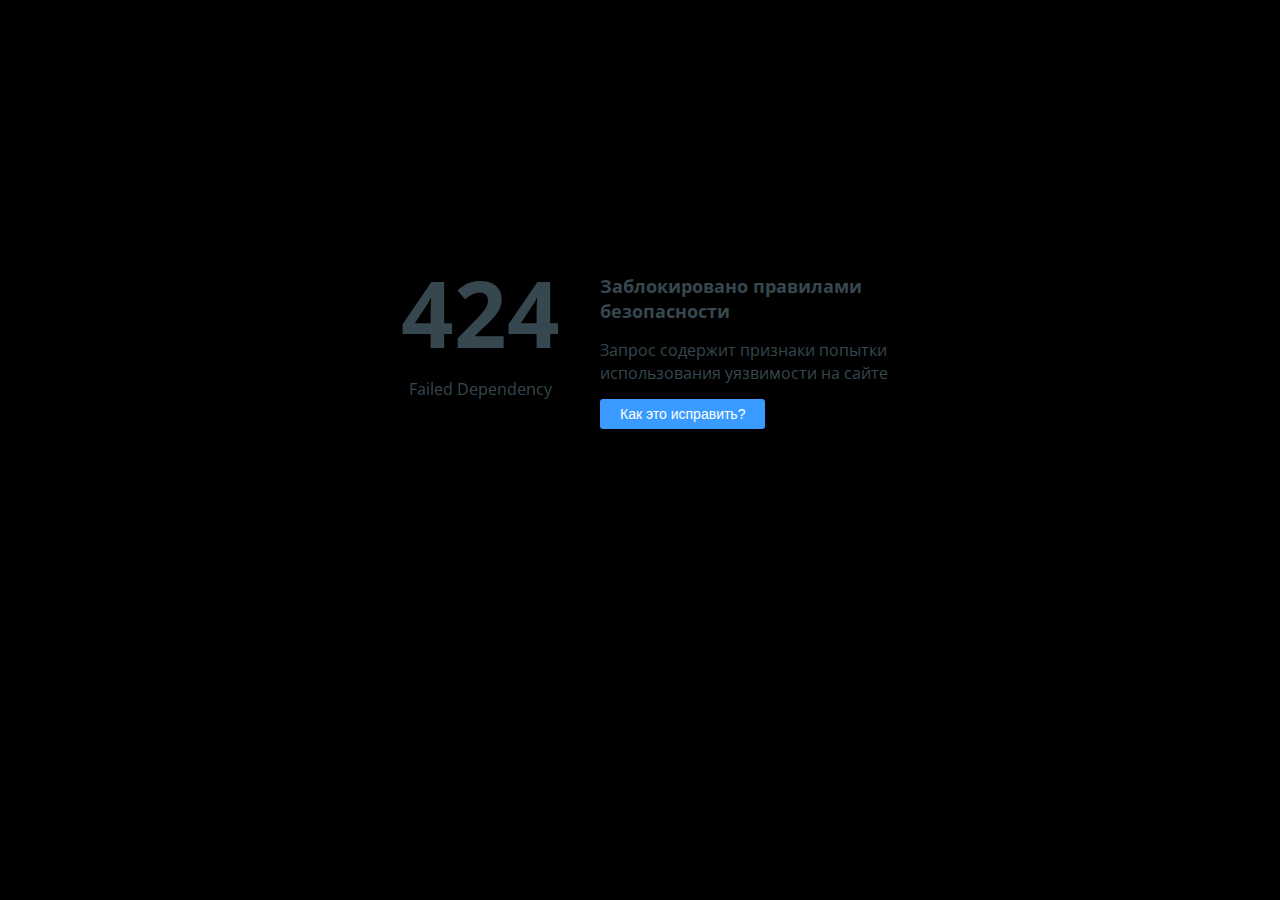
<file: css/owl.video.play.html>
<!doctype html>
<html>
<head>
    <title>424 Failed Dependency</title>
    <meta charset="UTF-8">
    <meta name="viewport" content="width=device-width">
    <link href='https://fonts.googleapis.com/css?family=Open+Sans:400,700&subset=latin,cyrillic' rel='stylesheet' type='text/css'>
    <style>
        body {
            background-color: #f1f4f5;
            background-color: #000000;
            color: #37474f;
            line-height: 1.4;
            font-family: 'Open Sans', sans-serif;
            margin: 0;
            padding: 0;
            }
        .error_code {
            display: block;
            font-size: 92px;
            font-weight: 700;
            margin-top: -25px;
            }
        .error_brief {
            display: block;
            font-size: 18px;
            font-weight: 700;
            margin-bottom: 15px;
            }
        .help_button, .fix_button {
            background-color: #399bff;
            color: #fff;
            margin-top: 15px;
            font-size: 14px;
            padding: 7px 20px 7px 20px;
            border: none;
            border-radius: 3px;
            vertical-align: middle;
            cursor: pointer;
            }
        .fix_button {
            background-color: #38ad41;
            }
        #fix_details {
            margin-top: 40px;
            visibility: hidden;
            opacity: 0;
            transition: visibility 0.3s, opacity 0.3s linear;
            }
    </style>

    <script language="JavaScript">
        function toggleHelp() {
            var e = document.getElementById("fix_details");
            if (e.style.visibility == 'visible') {
                e.style.visibility = 'hidden';
                e.style.opacity = 0;
            } else {
                e.style.visibility = 'visible';
                e.style.opacity = 1;
            }
        }
    </script>
</head>
<body>

<div style="display: table; position: absolute; height: 100%; width: 100%;">
    <div style="display: table-cell; vertical-align: middle; padding: 0 40px;">
        <div style="margin-left: auto; margin-right: auto; width: 520px;">
            <div style="float:left; width:200px; text-align: center; padding-right: 20px;">
                <span class="error_code">424</span>
                <span class="error_description">Failed Dependency</span>
            </div>
            <div style="float:left; width:300px;">
                <span class="error_brief">Заблокировано правилами безопасности</span>
                <span class="error_detail">Запрос содержит признаки попытки использования уязвимости на сайте</span>
                <br>
                <input type="button" value="Как это исправить?" class="help_button" onclick="toggleHelp()">
            </div>
            <div style="clear:both"></div>
            <div id="fix_details">
                Если Вы администратор сайта, самый быстрый способ исправить эту ошибку &mdash; воспользоваться
                Технической проверкой сайта в панели управления хостингом.
                
                <br>
                <input type="button" value="Техническая проверка сайта" class="fix_button" onclick="location.href = 'https://adm.tools/troubleshooting/?host=demo.artureanec.com&error=424&request=YxIZj7KvINtAyQGLEJzlfQAAANY&time=2022-09-02%2017:56:15'">
                <br><br>
                <a href="https://www.ukraine.com.ua/faq/error-424.html">Подробнее о возможных причинах ошибки...</a>
            </div>
        </div>
    </div>
</div>

</body>
</html>
</file>
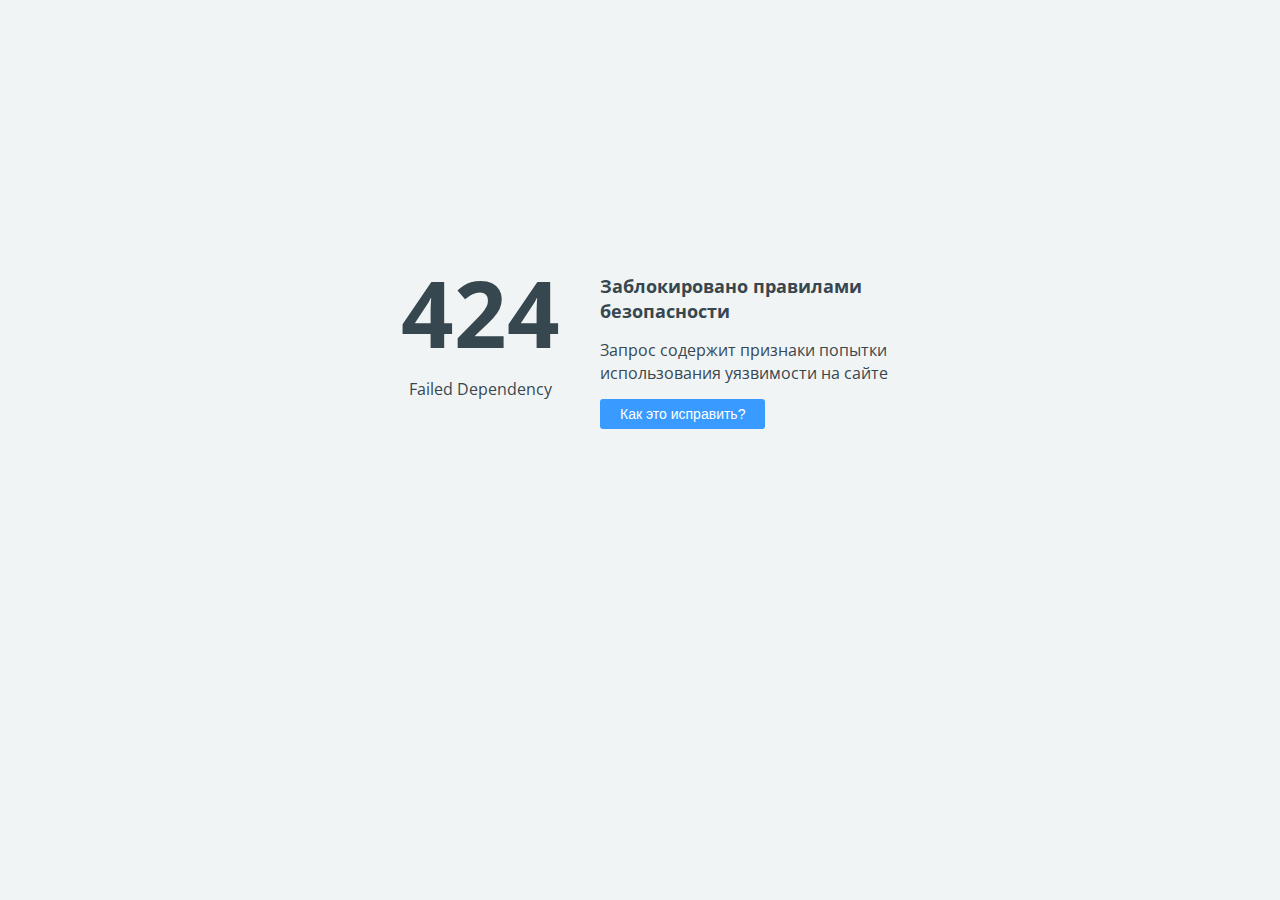
<file: path/to/image.html>
<!doctype html>
<html>
<head>
    <title>424 Failed Dependency</title>
    <meta charset="UTF-8">
    <meta name="viewport" content="width=device-width">
    <link href='https://fonts.googleapis.com/css?family=Open+Sans:400,700&subset=latin,cyrillic' rel='stylesheet' type='text/css'>
    <style>
        body {
            background-color: #f1f4f5;
            color: #37474f;
            line-height: 1.4;
            font-family: 'Open Sans', sans-serif;
            margin: 0;
            padding: 0;
            }
        .error_code {
            display: block;
            font-size: 92px;
            font-weight: 700;
            margin-top: -25px;
            }
        .error_brief {
            display: block;
            font-size: 18px;
            font-weight: 700;
            margin-bottom: 15px;
            }
        .help_button, .fix_button {
            background-color: #399bff;
            color: #fff;
            margin-top: 15px;
            font-size: 14px;
            padding: 7px 20px 7px 20px;
            border: none;
            border-radius: 3px;
            vertical-align: middle;
            cursor: pointer;
            }
        .fix_button {
            background-color: #38ad41;
            }
        #fix_details {
            margin-top: 40px;
            visibility: hidden;
            opacity: 0;
            transition: visibility 0.3s, opacity 0.3s linear;
            }
    </style>

    <script language="JavaScript">
        function toggleHelp() {
            var e = document.getElementById("fix_details");
            if (e.style.visibility == 'visible') {
                e.style.visibility = 'hidden';
                e.style.opacity = 0;
            } else {
                e.style.visibility = 'visible';
                e.style.opacity = 1;
            }
        }
    </script>
</head>
<body>

<div style="display: table; position: absolute; height: 100%; width: 100%;">
    <div style="display: table-cell; vertical-align: middle; padding: 0 40px;">
        <div style="margin-left: auto; margin-right: auto; width: 520px;">
            <div style="float:left; width:200px; text-align: center; padding-right: 20px;">
                <span class="error_code">424</span>
                <span class="error_description">Failed Dependency</span>
            </div>
            <div style="float:left; width:300px;">
                <span class="error_brief">Заблокировано правилами безопасности</span>
                <span class="error_detail">Запрос содержит признаки попытки использования уязвимости на сайте</span>
                <br>
                <input type="button" value="Как это исправить?" class="help_button" onclick="toggleHelp()">
            </div>
            <div style="clear:both"></div>
            <div id="fix_details">
                Если Вы администратор сайта, самый быстрый способ исправить эту ошибку &mdash; воспользоваться
                Технической проверкой сайта в панели управления хостингом.
                
                <br>
                <input type="button" value="Техническая проверка сайта" class="fix_button" onclick="location.href = 'https://adm.tools/troubleshooting/?host=demo.artureanec.com&error=424&request=YxIZgbKvINtAyQGLEJzjSAAAANM&time=2022-09-02%2017:56:01'">
                <br><br>
                <a href="https://www.ukraine.com.ua/faq/error-424.html">Подробнее о возможных причинах ошибки...</a>
            </div>
        </div>
    </div>
</div>

</body>
</html>
</file>
